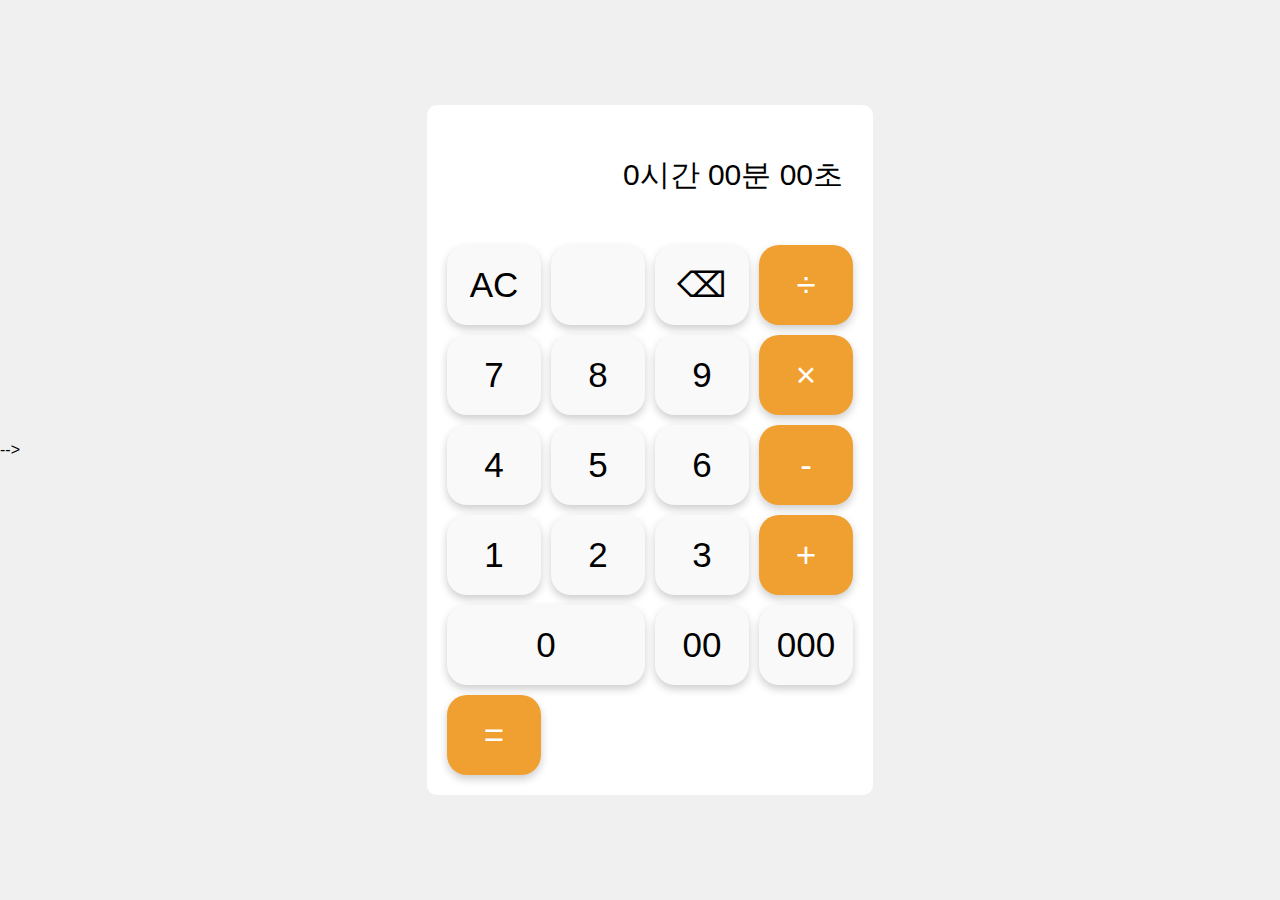
<file: index.html>
<!DOCTYPE html>
<html lang="ko">
<head>
  <meta charset="UTF-8">
  <meta name="viewport" content="width=device-width, initial-scale=1.0">
  <title>시간 계산기</title>
  <meta name="description" content="시간을 간편하게 더하고 빼고 곱하고 나눌 수 있습니다."
  
  <!-- 오픈 그래프 메타 태그 추가 --> -->
  <meta property="og:type" content="website"> 
  <meta property="og:title" content="사칙연산이 가능한 시간 계산기">
  <meta property="og:description" content="간편하게 시간을 더하고 빼고 곱하고 나눌 수 있는 시간 계산기입니다.">
  <meta property="og:image" content="https://time-calculatior0.netlify.app/time-calc-image.jpg">
  <meta property="og:url" content="https://time-calculatior0.netlify.app/">

  <link rel="stylesheet" href="style.css">
</head>
<body>
  <div class="calculator">
    <div id="history"></div>
    <input type="text" id="display" readonly value="0시간 00분 00초">
    <div class="buttons">
      <button id="clear">AC</button>
      <div class="empty"></div>
      <button id="backspace">⌫</button>
      <button class="operator" data-value="/">÷</button>
      <button class="number" data-value="7">7</button>
      <button class="number" data-value="8">8</button>
      <button class="number" data-value="9">9</button>
      <button class="operator" data-value="*">×</button>
      <button class="number" data-value="4">4</button>
      <button class="number" data-value="5">5</button>
      <button class="number" data-value="6">6</button>
      <button class="operator" data-value="-">-</button>
      <button class="number" data-value="1">1</button>
      <button class="number" data-value="2">2</button>
      <button class="number" data-value="3">3</button>
      <button class="operator" data-value="+">+</button>
      <button class="number" data-value="0" id="zero">0</button>
      <button class="number" data-value="00">00</button>
      <button class="number" data-value="000">000</button>
      <button id="equals">=</button>
    </div>
  </div>

  <script src="main.js"></script>
</body>
</html>
</file>
<file: style.css>
body {
  font-family: Arial, sans-serif;
  display: flex;
  justify-content: center;
  align-items: center;
  height: 100vh;
  margin: 0;
  background-color: #f0f0f0;
}

.calculator {
  margin: 0 auto;
  background-color: #fff;
  border-radius: 10px;
  padding: 20px;
}

#display {
  width: 100%;
  height: 100px;
  font-size: 30px;
  text-align: right;
  margin-bottom: 20px;
  padding: 10px;
  border-radius: 20px;
  border: none;
  box-sizing: border-box;
}

.operator {
  background-color: #f0a030;
  box-shadow: 0 4px 8px rgba(0, 0, 0, 0.2);
  color: #fff;
}

.operator:hover {
  background-color: #e09020;
}

#equals {
  background-color: #f0a030;
  color: #fff;
}

#equals:hover {
  background-color: #e09020;
}

.buttons {
  width: 100%;
  height: 100%;
  font-size: 24px;
  border-radius: 20px;
  cursor: pointer;
  display: grid;
  grid-template-columns: repeat(4, 1fr);
  grid-template-rows: repeat(5, 1fr);
  gap: 10px;
}

#zero {
  grid-column: span 2;
}

button, .empty {
  background-color: #f9f9f9;
  height: 80px;
  display: flex;
  justify-content: center;
  align-items: center;
  font-size: 35px;
  border: none;
  border-radius: 20px;
  box-shadow: 0 4px 8px rgba(0, 0, 0, 0.2);
  cursor: pointer;
  transition: box-shadow 0.3s ease;
}

button:active {
  box-shadow: 0 2px 4px rgba(0, 0, 0, 0.2);
}

.empty {
  background-color: #f9f9f9;
  border: none;
  cursor: default;
}

button:hover {
  background-color: #ddd;
}
</file>
